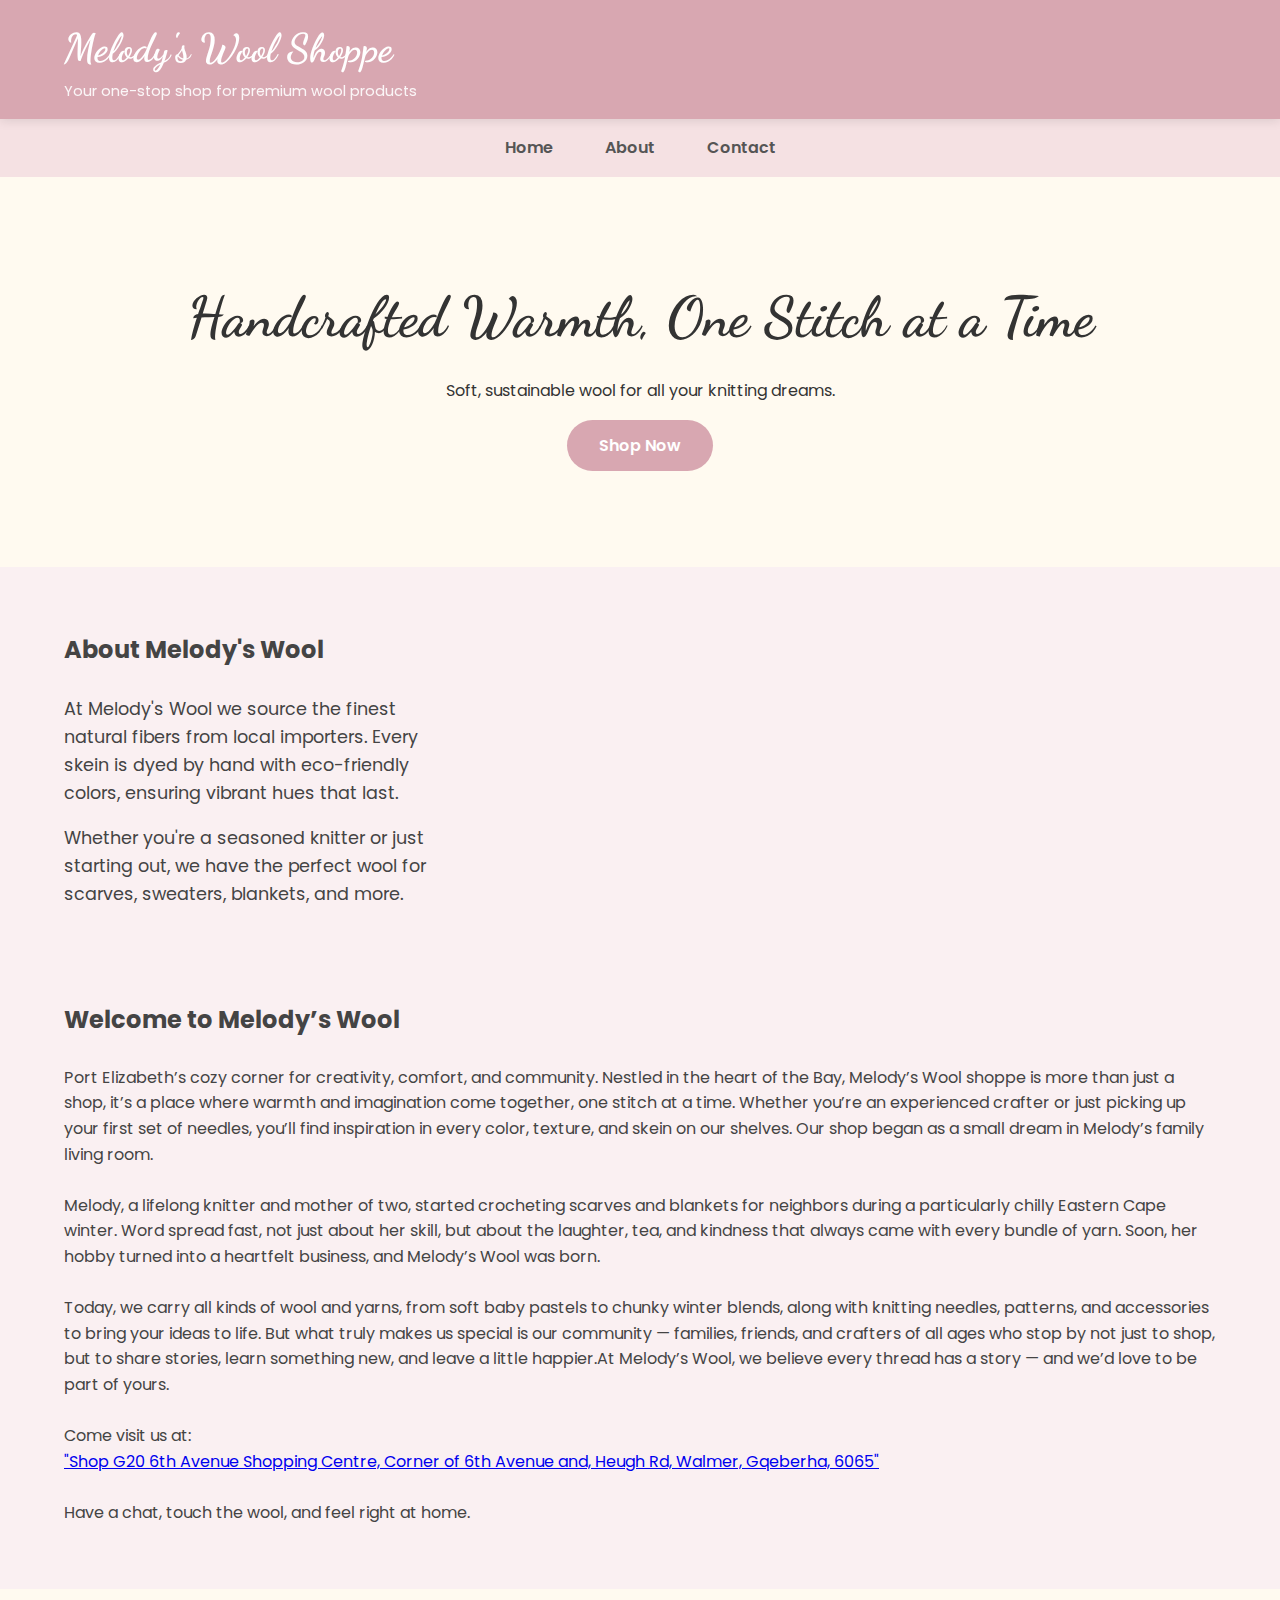
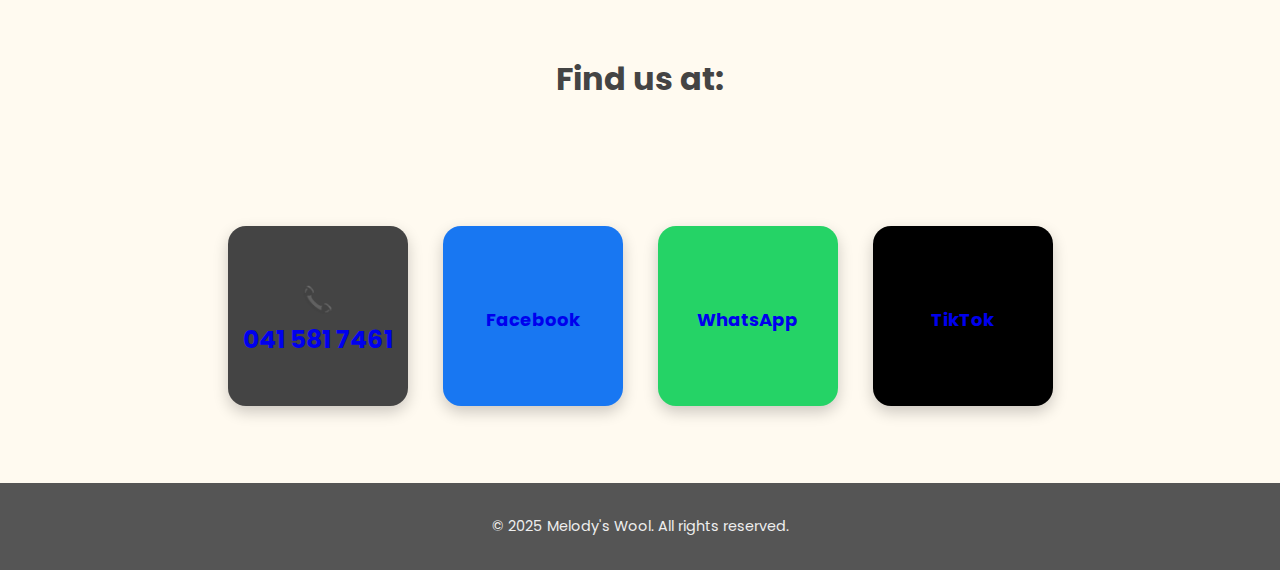
<file: index.html>
<!DOCTYPE html>
<html lang="en">
<head>
    <meta charset="UTF-8">
    <meta name="viewport" content="width=device-width, initial-scale=1.0">
    <title>Melody's Wool Shoppe</title>
    <link href="https://fonts.googleapis.com/css2?family=Poppins:wght@400;600&family=Dancing+Script:wght@700&display=swap" rel="stylesheet">
    <link rel="stylesheet" href="style.css">


</head>
<body>
    <header class="header">
        <div class="logo">
            <h1>Melody's Wool Shoppe</h1>
            <p>Your one-stop shop for premium wool products</p>
        </div>
        
    </header>

    <nav class="nav">
        <a href="#home">Home</a>
        <a href="#about">About</a>
        <a href="#products">Contact</a>
    </nav>

    <section id="home" class="hero">
        <h2>Handcrafted Warmth, One Stitch at a Time</h2>
        <p>Soft, sustainable wool for all your knitting dreams.</p>
        <a href="#products" class="btn">Shop Now</a>
    </section>

    <section id="about" class="about">
        <h2>About Melody's Wool</h2>
        <br>
        <div class="about-grid">
            <div class="about-text">
                <p>At Melody's Wool we source the finest natural fibers from local importers. Every skein is dyed by hand with eco-friendly colors, ensuring vibrant hues that last.</p>
                <p>Whether you're a seasoned knitter or just starting out, we have the perfect wool for scarves, sweaters, blankets, and more.</p>
            </div>
            <!--<div class="about-image">
                <img src="https://woolcraft.co.za/wp-content/uploads/2021/04/3.jpg" alt="Hand-dyed wool">
            </div>-->
        </div>

        <br>
        <br>
        <br>

        <div>   

            <h2>Welcome to Melody’s Wool</h2>
            <p> 
                <br>
                Port Elizabeth’s cozy corner for creativity, comfort, and community.
                Nestled in the heart of the Bay, Melody’s Wool shoppe is more than just a shop, it’s a place where warmth and imagination come 
                together, one stitch at a time. Whether you’re an experienced crafter or just picking up your first set of needles, you’ll 
                find inspiration in every color, texture, and skein on our shelves. Our shop began as a small dream in Melody’s family living 
                room. 
                <br><br>
                Melody, a lifelong knitter and mother of two, started crocheting scarves and blankets for neighbors during a particularly 
                chilly Eastern Cape winter. Word spread fast, not just about her skill, but about the laughter, tea, and kindness that always came 
                with every bundle of yarn. Soon, her hobby turned into a heartfelt business, and Melody’s Wool was born. 
                <br><br>
                Today, we carry all kinds of wool and yarns, from soft baby pastels to chunky winter blends, along with knitting needles, patterns, 
                and accessories to bring your ideas to life. But what truly makes us special is our community — families, friends, and crafters of 
                all ages who stop by not just to shop, but to share stories, learn something new, and leave a little happier.At Melody’s Wool, we 
                believe every thread has a story — and we’d love to be part of yours. 
                <br><br>
                Come visit us at:
                <br> 
                <a href="https://www.google.com/search?q=Melodys+Wool+Shoppe&sca_esv=9fc2715267f25e5e&rlz=1C1JZAP_enZA936ZA936&biw=958&bih=910&sxsrf=AE3TifPVHZqoe38kCK098PgagkHuLVGdAQ%3A1762694375055&ei=55QQadyXA76AhbIPxeCf2A4&ved=0ahUKEwicp8qglOWQAxU-QEEAHUXwB-sQ4dUDCBE&uact=5&oq=Melodys+Wool+Shoppe&gs_lp=[base64]&sclient=gws-wiz-serp">"Shop G20 6th Avenue Shopping Centre, Corner of 6th Avenue and, Heugh Rd, Walmer, Gqeberha, 6065"</a>
                <br><br>
                Have a chat, touch the wool, and feel right at home.</p>

        </div>

    </section>
    <section id="products" class="products">
        <h1>Find us at:</h1>
        <br>
        <div class="product-grid" id="product-grid">
            <!-- Products will be injected by JS -->
        </div>
    </section>

   

<div class="social-container">

    
    <a href="tel:+27415817461" target="_blank" class="social-card tel">
        <i class="fab fa-phone"></i>
        <span>📞<br>041 581 7461</span>
    </a>



    <a href="https://www.facebook.com/profile.php?id=100071694645078" target="_blank" class="social-card facebook">
        <i class="fab fa-facebook-f"></i>
        <span>Facebook</span>
    </a>

    <a href="https://wa.me/27825743778" target="_blank" class="social-card whatsapp">
        <i class="fab fa-whatsapp"></i>
        <span>WhatsApp</span>
    </a>

    <a href="https://www.tiktok.com/@melodyswoolshoppe" target="_blank" class="social-card tiktok">
        <i class="fab fa-tiktok"></i>
        <span>TikTok</span>
    </a>
</div>


<br>
<br>
<br>


    <footer class="footer">
        <p>© 2025 Melody's Wool. All rights reserved.</p>
    </footer>

    
</body>
</html>
</file>
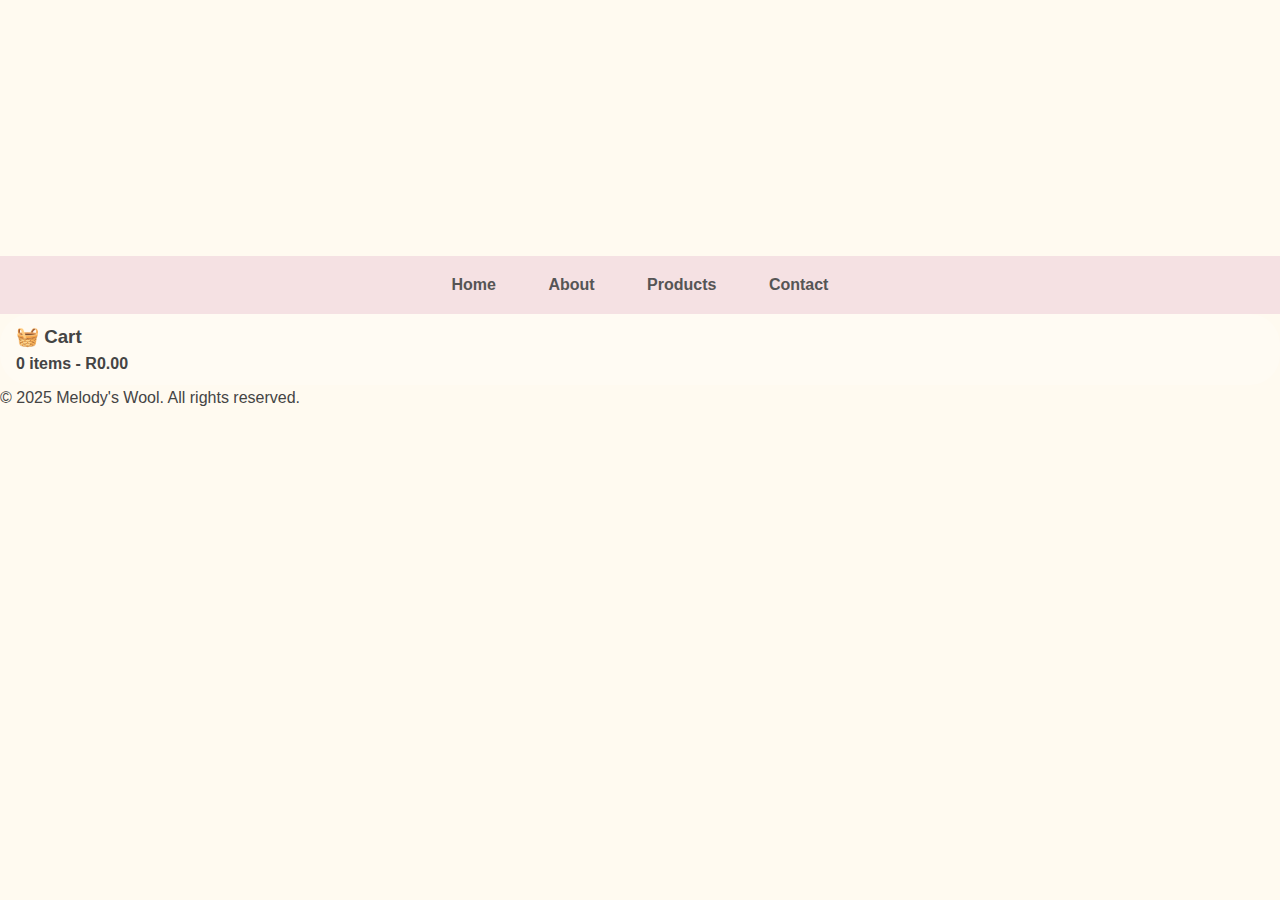
<file: Products.html>
<!DOCTYPE html>
<html lang="en">
<head>
    <meta charset="UTF-8">
    <meta name="viewport" content="width=device-width, initial-scale=1.0">
    <title>Document</title>
    <link rel="stylesheet" href="index.html">
    <link rel="stylesheet" href="About.html">
    <link rel="stylesheet" href="Products.html">
    <link rel="stylesheet" href="Contact.html">
    <link rel="stylesheet" href="style.css">
    <link rel="stylesheet" href="script.js">
</head>
<body>
        <header>
        <h1> </h1>
        <br></br>
        <br></br>
        <br></br>
        <br></br>
        <br></br>
        
        
    </header>
    <nav class="nav">
        <a href="index.html">Home</a>        
        <a href="About.html" target="_top">About</a>
        <a href="Products.html">Products</a>
        <a href="Contact.html">Contact</a>
    </nav>
    

    <div class="cart">
    <h3>🧺 Cart</h3>
    <p id="cart-items">0 items - R0.00</p>
  </div>
    
  <footer>
        <p>&copy; 2025 Melody's Wool. All rights reserved.</p>
    </footer>
</body>
</html>
</file>
<file: style.css>
/* Reset & Base */
* { margin:0; padding:0; box-sizing:border-box; }
body {
    font-family: 'Poppins', sans-serif;
    background: #fffaf0;
    color: #444;
    line-height: 1.6;
}

/* Header */
.header {
    background: #d8a7b1;
    color: white;
    padding: 1rem 5%;
    display: flex;
    justify-content: space-between;
    align-items: center;
    position: sticky;
    top: 0;
    z-index: 1000;
    box-shadow: 0 2px 10px rgba(0,0,0,0.1);
}
.logo h1 {
    font-family: 'Dancing Script', cursive;
    font-size: 2.5rem;
}
.logo p { font-size: 0.9rem; opacity: 0.9; }

/* Cart */
.cart {
    background: rgba(255,255,255,0.2);
    padding: 0.5rem 1rem;
    border-radius: 30px;
    font-weight: 600;
}
#cart-count {
    background: #fff;
    color: #d8a7b1;
    width: 24px;
    height: 24px;
    border-radius: 50%;
    display: inline-block;
    text-align: center;
    line-height: 24px;
    margin-left: 8px;
    font-size: 0.9rem;
}

/* Nav */
.nav {
    background: #f5e1e3;
    text-align: center;
    padding: 1rem;
}
.nav a {
    margin: 0 1.5rem;
    text-decoration: none;
    color: #555;
    font-weight: 600;
    transition: color 0.3s;
}
.nav a:hover { color: #d8a7b1; }

/* Hero */
.hero {
    background: url('https://via.placeholder.com/1600x600/f4c2c2/fff?text=Soft+Wool+Background') center/cover no-repeat;
    text-align: center;
    padding: 6rem 2rem;
    color: #333;
}
.hero h2 {
    font-family: 'Dancing Script', cursive;
    font-size: 3.5rem;
    margin-bottom: 1rem;
}
.btn {
    display: inline-block;
    background: #d8a7b1;
    color: white;
    padding: 0.8rem 2rem;
    border-radius: 30px;
    text-decoration: none;
    margin-top: 1rem;
    font-weight: 600;
    transition: 0.3s;
}
.btn:hover { background: #c68997; }

/* About */
.about {
    padding: 4rem 5%;
    background: #faf0f2;
}
.about-grid {
    display: grid;
    grid-template-columns: 1fr 1fr;
    gap: 25rem;
    align-items: center;
}
.about-text p { margin-bottom: 1rem; font-size: 1.1rem; }
/*.about-image img { 
    height: 200px;
    width: 250px; 
    border-radius: 12px; 
    align-items:flex-end;
}*/

/* Products */
.products {
    padding: 4rem 5%;
    text-align: center;
}
.product-grid {
    display: grid;
    grid-template-columns: repeat(auto-fit, minmax(260px, 1fr));
    gap: 2rem;
    margin-top: 2rem;
}
.product-card {
    background: white;
    border-radius: 12px;
    overflow: hidden;
    box-shadow: 0 4px 15px rgba(0,0,0,0.1);
    transition: transform 0.3s;
}
.product-card:hover { transform: translateY(-8px); }
.product-card img {
    width: 100%;
    height: 200px;
    object-fit: cover;
}
.product-card h3 { padding: 1rem 0 0.5rem; font-size: 1.3rem; }
.product-card p { color: #d8a7b1; font-weight: 600; padding-bottom: 1rem; }
.product-card button {
    background: #d8a7b1;
    color: white;
    border: none;
    padding: 0.7rem 1.2rem;
    margin-bottom: 1rem;
    border-radius: 30px;
    cursor: pointer;
    font-weight: 600;
    transition: 0.3s;
}
.product-card button:hover { background: #c68997; }

/* Footer */
.footer {
    background: #555;
    color: #eee;
    text-align: center;
    padding: 2rem;
    font-size: 0.9rem;
}

/*cards*/
.social-container {
    min-height: 100px;
    display: flex;
    justify-content: center;
    align-items: center;
    gap: 35px;
    flex-wrap: wrap;
}

.social-card {
    width: 180px;
    height: 180px;
    border-radius: 18px;
    display: flex;
    flex-direction: column;
    justify-content: center;
    align-items: center;
    text-decoration: none;
    /*color: white;*/
    font-size: 18px;
    font-weight: bold;
    box-shadow: 0 6px 15px rgba(0,0,0,0.2);
    transition: transform 0.3s ease;
}

.social-card i {
    font-size: 40px;
    margin-bottom: 8px;
}

.social-card:hover {
    transform: translateY(-8px);
}

/* Platform colours */
.tel { background: #444 ; }
.facebook { background: #1877f2; }
.whatsapp { background: #25d366; }
.tiktok { background: #000; }



/* Responsive */
@media (max-width: 768px) {
    .header { flex-direction: column; text-align: center; }
    .about-grid { grid-template-columns: 1fr; }
    .hero h2 { font-size: 2.8rem; }
}

.tel {
    text-align: center;
    font-size: 25px;
}
</file>
